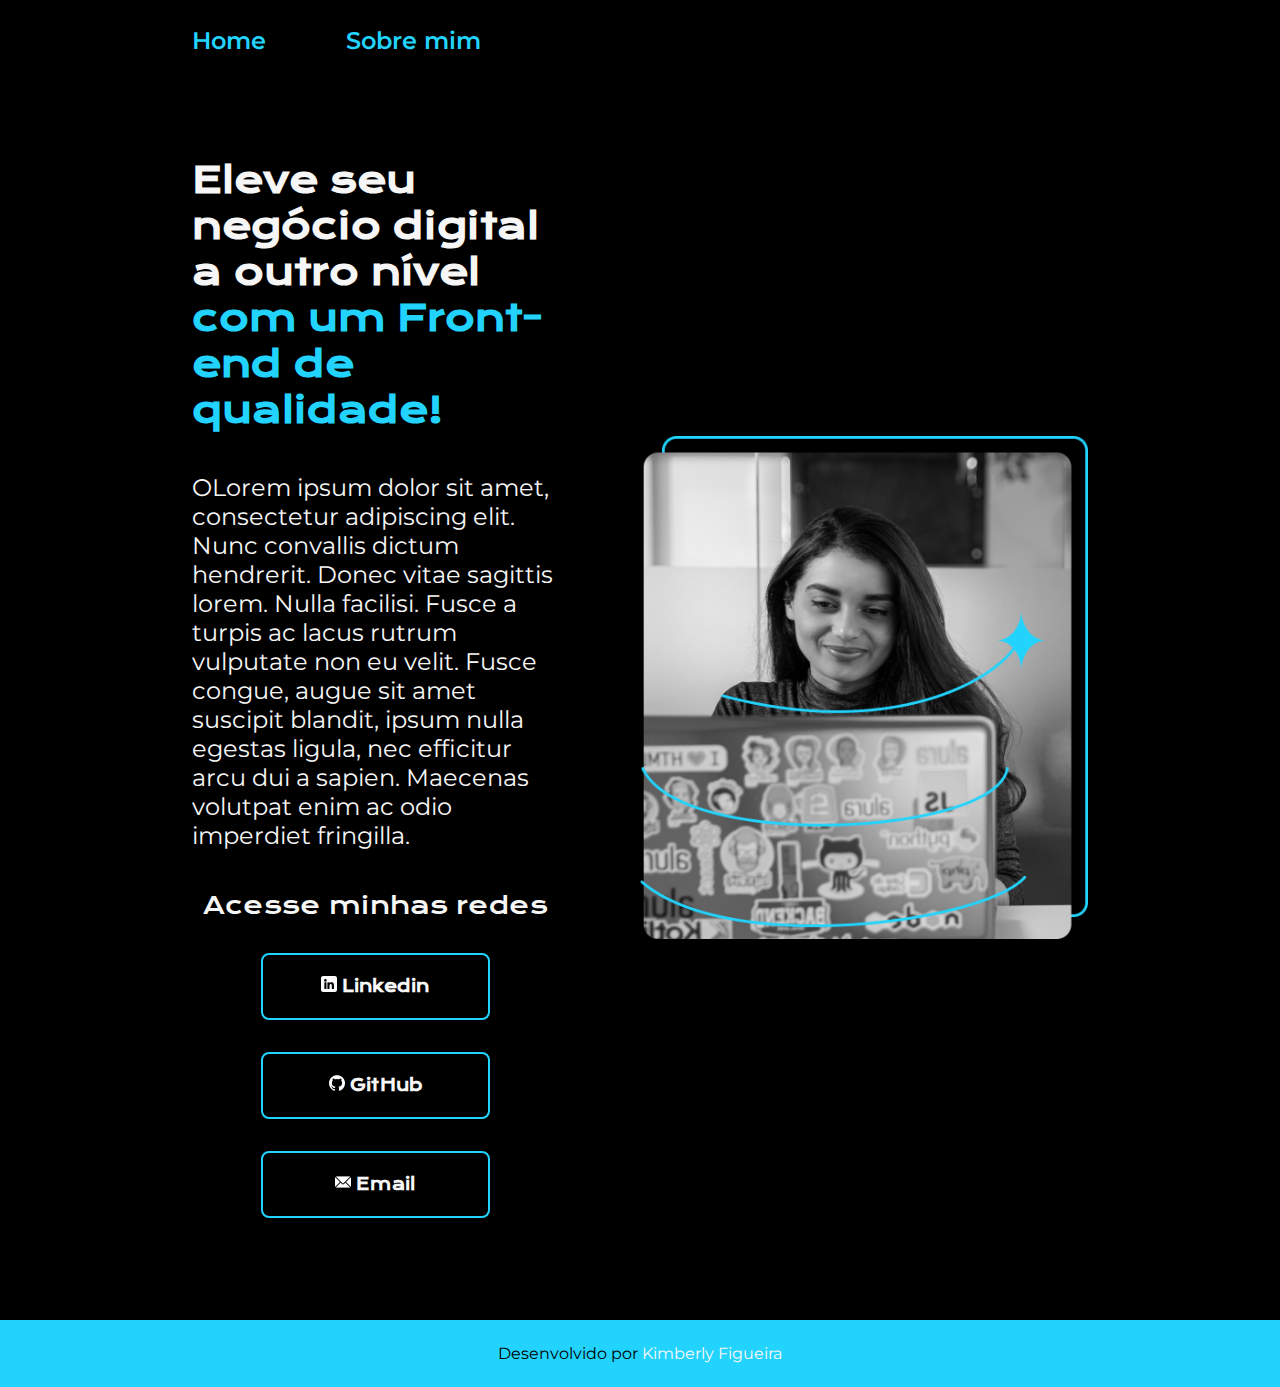
<file: Portfolio Atualizado/HTML/index.html>
<!DOCTYPE html>
<html lang="pt-br">
<head>
    <meta charset="UTF-8">
    <meta http-equiv="X-UA-Compatible" content="IE=edge">
    <meta name="viewport" content="width=device-width, initial-scale=1.0">
    <title>Portfolio - Home</title>
    <link rel="stylesheet" href="../CSS/style.css">
</head>
<body>
    <header class="cabecalho">
        <nav class="menu">
            <a class="link_header" href="index.html">Home</a>
            <a class="link_header" href="sobremim.html">Sobre mim</a>
        </nav>
    </header>
    <main class="container">
        <section class="conteudo">
            <h1 class="titulo_container">Eleve seu negócio digital a outro nível <strong class="title"> com um Front-end de qualidade!</strong></h1>
            <p class="paragrafo">OLorem ipsum dolor sit amet, consectetur adipiscing elit. Nunc convallis dictum hendrerit. Donec vitae sagittis lorem. Nulla facilisi. Fusce a turpis ac lacus rutrum vulputate non eu velit. Fusce congue, augue sit amet suscipit blandit, ipsum nulla egestas ligula, nec efficitur arcu dui a sapien. Maecenas volutpat enim ac odio imperdiet fringilla.</p>
        <div class="links">
            <h2 class="subtitulo">Acesse minhas redes</h2>
            <a class="links_style" href="https://www.linkedin.com/in/kimberly-figueira-bab8621b1/"><img src="../Imagens/linkedin.png" alt=""> Linkedin</a>
            <a class="links_style" href="https://github.com/KimberlyFigueira"> <img src="../Imagens/github.png" alt=""> GitHub</a>
            <a class="links_style" href="mailto:kimberlyfigueira05@gmail.com"><img src="../Imagens/email.png" alt=""> Email</a>
        </div>
        </section>
        <img class="foto" src="../Imagens/Imagem.png" alt="">
    </main>
    <footer class="rodape">
        <p class="paragrafo_footer">Desenvolvido por <a class="link_rodape" href="https://github.com/KimberlyFigueira">Kimberly Figueira</a></p>
    </footer>
</body>
</html>
</file>
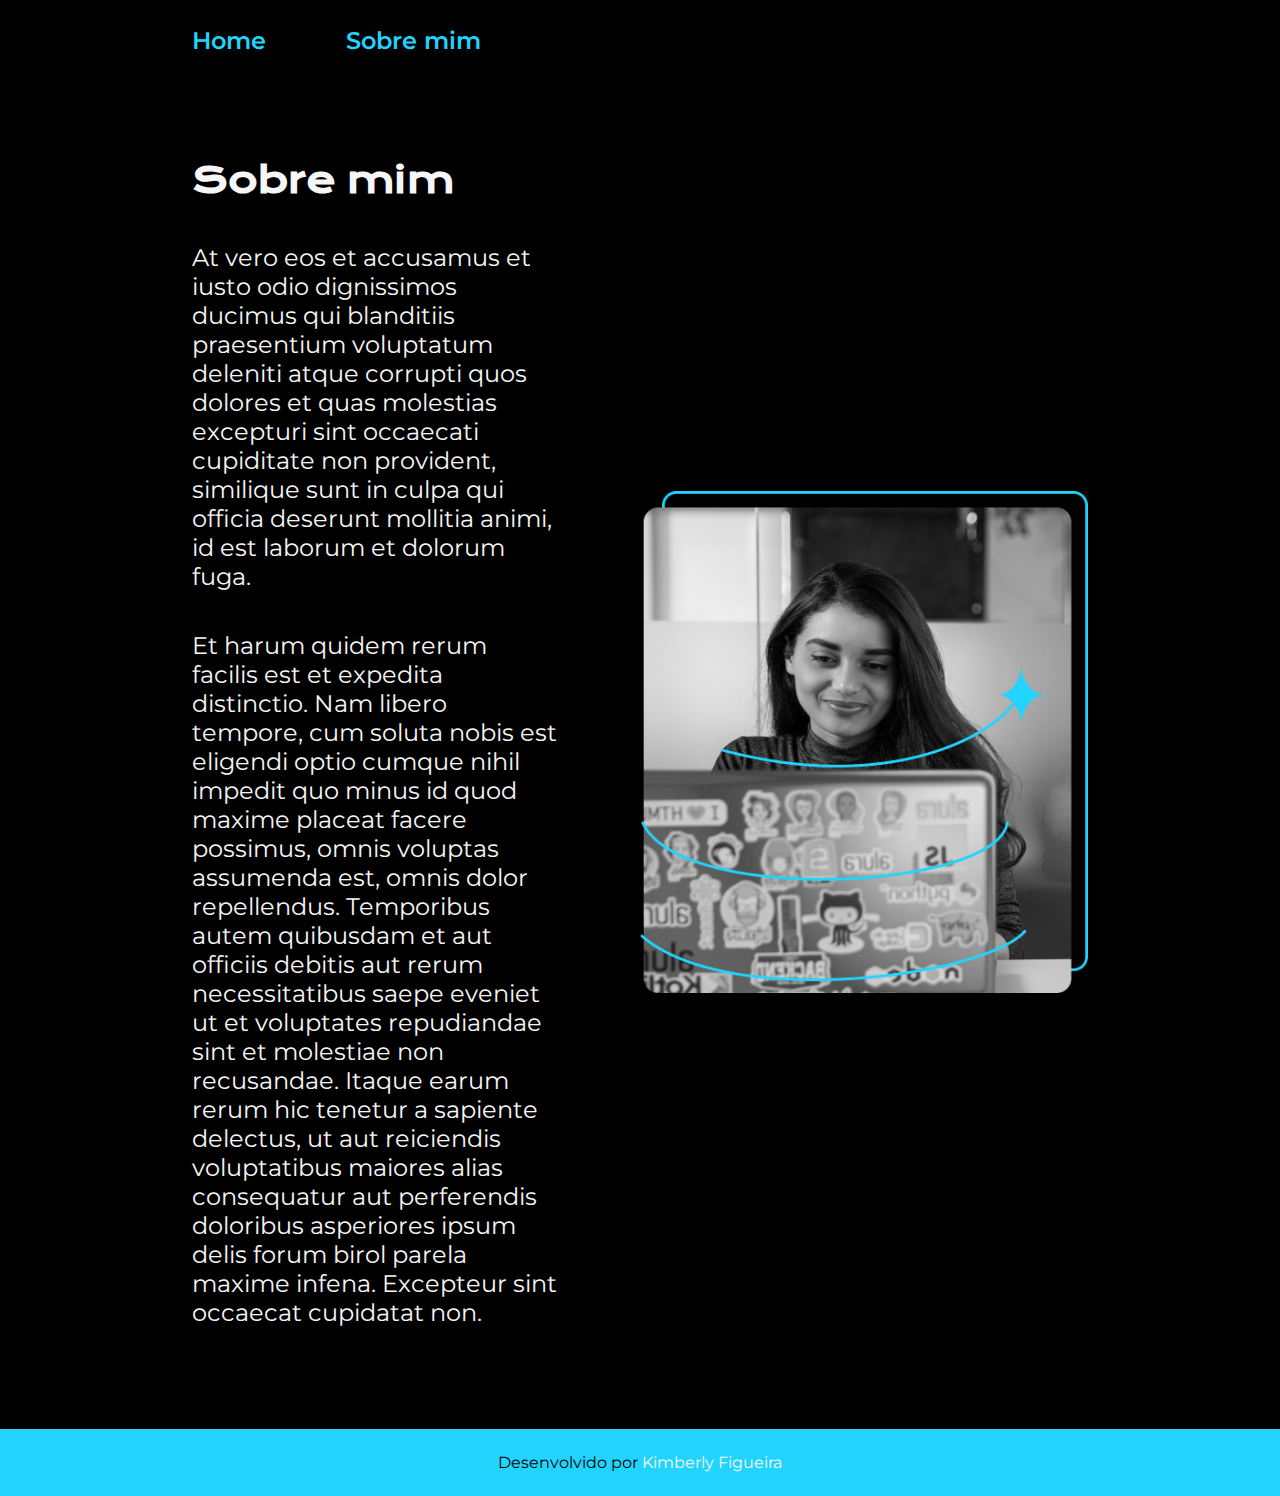
<file: Portfolio Atualizado/HTML/sobremim.html>
<!DOCTYPE html>
<html lang="en">
<head>
    <meta charset="UTF-8">
    <meta http-equiv="X-UA-Compatible" content="IE=edge">
    <meta name="viewport" content="width=device-width, initial-scale=1.0">
    <title>Portfolio - Sobre Mim</title>
    <link rel="stylesheet" href="../CSS/style.css">
</head>
<body>
    <header class="cabecalho">
        <nav class="menu">
            <a class="link_header" href="index.html">Home</a>
            <a class="link_header" href="sobremim.html">Sobre mim</a>
        </nav>
    </header>
    <main class="container">
        <section class="conteudo">
            <h1 class="titulo_container">Sobre mim</h1>
            <p class="paragrafo">At vero eos et accusamus et iusto odio dignissimos ducimus qui blanditiis praesentium voluptatum deleniti atque corrupti quos dolores et quas molestias excepturi sint occaecati cupiditate non provident, similique sunt in culpa qui officia deserunt mollitia animi, id est laborum et dolorum fuga.</p>
            <p class="paragrafo">
            Et harum quidem rerum facilis est et expedita distinctio. Nam libero tempore, cum soluta nobis est eligendi optio cumque nihil impedit quo minus id quod maxime placeat facere possimus, omnis voluptas assumenda est, omnis dolor repellendus. Temporibus autem quibusdam et aut officiis debitis aut rerum necessitatibus saepe eveniet ut et voluptates repudiandae sint et molestiae non recusandae. Itaque earum rerum hic tenetur a sapiente delectus, ut aut reiciendis voluptatibus maiores alias consequatur aut perferendis doloribus asperiores ipsum delis forum birol parela maxime infena. Excepteur sint occaecat cupidatat non.</p>
        </section>
        <img class="foto" src="../Imagens/Imagem.png" alt="">
    </main>
    <footer class="rodape">
        <p class="paragrafo_footer">Desenvolvido por <a class="link_rodape" href="https://github.com/KimberlyFigueira">Kimberly Figueira</a></p>
    </footer>
</body>
</html>
</file>
<file: Portfolio Atualizado/CSS/style.css>
@import url('https://fonts.googleapis.com/css2?family=Krona+One&family=Montserrat&display=swap');

* {
    margin: 0;
    padding: 0;
}

:root{
    --cor-principal: #000;
    --cor-secundaria: #f6f6f6;
    --cor-terciaria: #22d4fd;

    --fonte-principal: 'Krona One', sans-serif;
    --fonte-secundaria: 'Montserrat', sans-serif;
}

body {
    /* height: 100vh; */
    background-color: var(--cor-principal);
    color: var(--cor-secundaria);
    box-sizing: border-box;
    font-family: var(--fonte-principal);
}

.cabecalho{
    padding: 2% 0 0 15%;
}

.menu{
    display: flex;
    gap: 80px;
}

.link_header{
    color: var(--cor-terciaria);
    font-family: var(--fonte-secundaria);
    font-size: 1.5rem;
    font-weight: 600;
    text-decoration: none;
}

.link_header:hover{
    color: #0b6e85;
    transition-duration: 0.3s;
}

.titulo_container{
    font-size: 2.25rem;
}

.paragrafo {
    font-size: 1.5rem;
    font-family: var(--fonte-secundaria);
}

.title{
    color: var(--cor-terciaria);
}

.container {
    gap: 82px;
    padding: 8% 15%;
    display: flex;
    align-items: center;
    justify-content: space-between;
}

.conteudo {
    width: 50%;
    display: flex;
    flex-direction: column;
    gap: 40px;
}

.subtitulo {
    font-family: var(--fonte-principal);
    font-weight: 400;
    font-size: 1.5rem;
}

.links {
    display: flex;
    flex-direction: column;
    align-items: center;
    justify-content: space-between;
    gap: 32px;
}

.links_style{
    gap: 16px;
    border: 2px solid var(--cor-terciaria);
    font-weight: 600;
    text-decoration: none;
    text-align: center;
    border-radius: 8px;
    width: 50%;
    padding: 21px;
    color: var(--cor-secundaria);
}

.links_style:hover{
    background-color: #272727;
    transition-duration: 1.2s;
}

.foto{
    width: 50%;
}

.rodape{
    color: var(--cor-principal);
    background-color: var(--cor-terciaria);
    text-align: center;
    padding: 24px;
    font-family: var(--fonte-secundaria);
}

.link_rodape{
    text-decoration: none;
    color: var(--cor-secundaria);
}

@media (max-width: 1200px){
    .container{
        flex-direction: column-reverse;
        padding: 5% 10;
    }
    .cabecalho{
        padding: 10%;
        display: flex;
        justify-content: center;
    }

    .conteudo{
        width: auto;
    }
}
</file>
